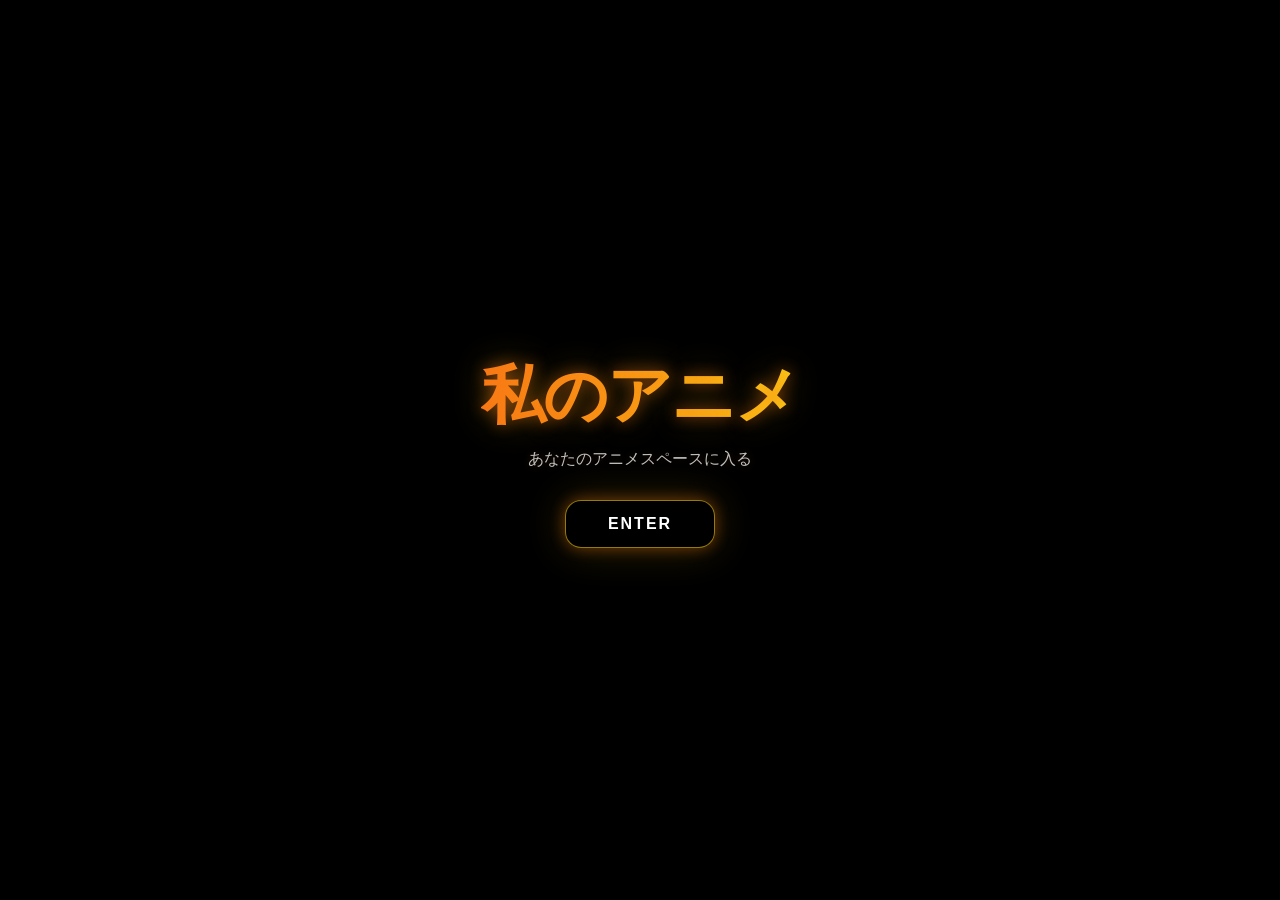
<file: docs/index.html>
<!DOCTYPE html>
<html lang="en">

<head>
  <meta charset="UTF-8" />
  <meta name="viewport" content="width=device-width, initial-scale=1.0"/>

  <title>私のアニメ</title>

  <style>

    * {
      margin: 0;
      padding: 0;
      box-sizing: border-box;
    }

    body {
      height: 100vh;
      overflow: hidden;
      font-family: Arial, sans-serif;
      background: black;
    }

    /* 🎬 VIDEO BACKGROUND */
    .bg-video {
      position: fixed;
      inset: 0;
      width: 100%;
      height: 100%;
      object-fit: cover;

      z-index: -2;

      filter: brightness(0.35) contrast(1.2) saturate(1.2);
      transform: scale(1.05);
    }

    
  .overlay {
  position: fixed;
  inset: 0;
  z-index: -1;

  background: radial-gradient(
    circle at center,
    rgba(0,0,0,0.05) 0%,
    rgba(0,0,0,0.45) 60%,
    rgba(0,0,0,0.75) 100%
  );
}

    /* 🎯 CENTER CONTENT */
    .center {
      position: relative;
      z-index: 2;
      height: 100vh;

      display: flex;
      flex-direction: column;
      justify-content: center;
      align-items: center;

      text-align: center;
      color: white;
    }

    /* ✨ TITLE */
.title {
  font-size: 64px;
  font-weight: 900;
  letter-spacing: -2px;

  background: linear-gradient(90deg, #f97316, #facc15, #fb7185, #f97316);
  background-size: 300% 100%;

  -webkit-background-clip: text;
  background-clip: text;
  color: transparent;

  animation: fireFlow 4s linear infinite;

  text-shadow:
    0 0 15px rgba(249,115,22,0.5),
    0 0 35px rgba(250,204,21,0.3);
}

@keyframes fireFlow {
  0% { background-position: 0% 50%; }
  100% { background-position: 100% 50%; }
}

    .subtitle {
  margin-top: 10px;
  color: rgba(255,255,255,0.75);
  font-size: 16px;

  text-shadow:
    0 0 10px rgba(255,140,0,0.2);
}

    /* 🔵 ENTER BUTTON */
.enter-btn {
  margin-top: 30px;

  padding: 14px 42px;
  border-radius: 16px;

  text-decoration: none;
  color: white;

  border: 1px solid rgba(250,204,21,0.6);
  background: rgba(0,0,0,0.4);
  backdrop-filter: blur(10px);

  font-weight: bold;
  letter-spacing: 2px;

  transition: 0.3s;

  box-shadow:
    0 0 15px rgba(249,115,22,0.4),
    0 0 40px rgba(250,204,21,0.2);

  animation: btnPulse 2.5s infinite;
}

    .enter-btn:hover {
  transform: scale(1.08);
  box-shadow:
    0 0 60px rgba(249,115,22,0.6),
    0 0 100px rgba(250,204,21,0.3);
}

@keyframes btnPulse {
  0%, 100% {
    box-shadow:
      0 0 15px rgba(249,115,22,0.3),
      0 0 35px rgba(250,204,21,0.15);
  }

  50% {
    box-shadow:
      0 0 25px rgba(249,115,22,0.6),
      0 0 60px rgba(250,204,21,0.25);
  }
}

    /* 📱 MOBILE */
    @media (max-width: 700px) {

      .title {
        font-size: 38px;
      }

      .enter-btn {
        padding: 12px 30px;
        font-size: 14px;
      }
    }

  </style>

</head>

<body>

  <!-- 🎬 BACKGROUND VIDEO -->
  <video class="bg-video" autoplay muted loop playsinline preload="auto">
    <source src="background_video/new_bg.mp4" type="video/mp4">
  </video>

  <!-- 🌑 OVERLAY -->
  <div class="overlay"></div>

  <!-- 🎯 CENTER CONTENT -->
  <div class="center">

    <div class="title">私のアニメ</div>
    <div class="subtitle">あなたのアニメスペースに入る</div>

    <a href="page1.html" class="enter-btn">
      ENTER
    </a>

  </div>

</body>

</html>
</file>
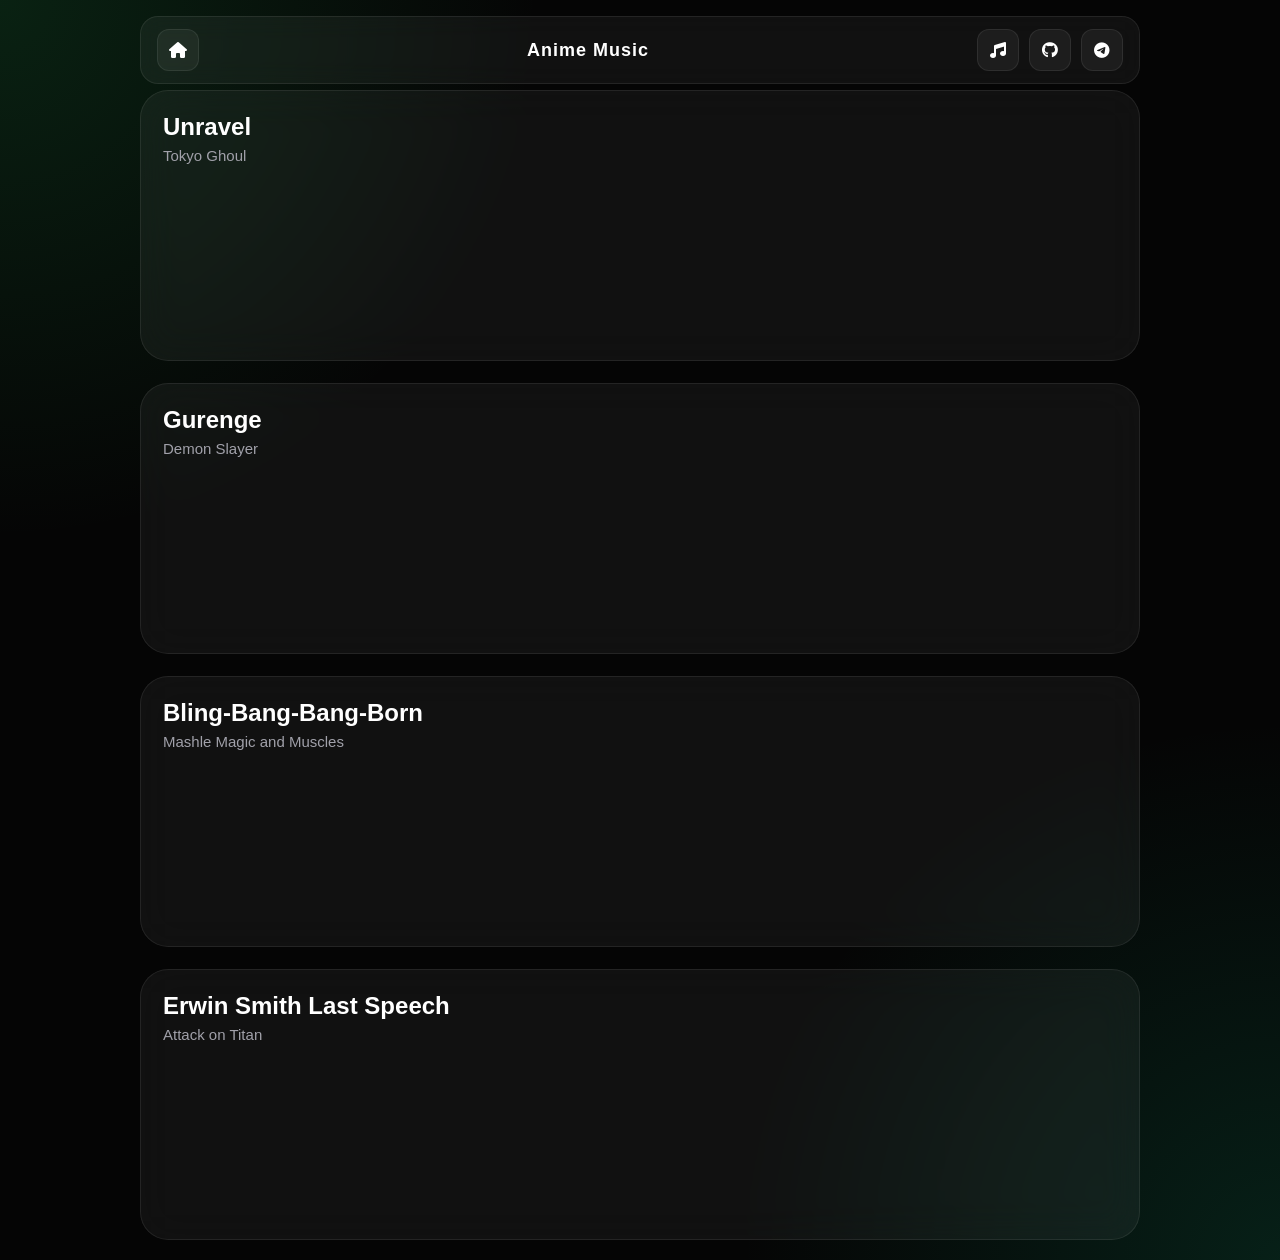
<file: docs/music.html>
<!DOCTYPE html>
<html lang="en">

<head>

  <meta charset="UTF-8">
  <meta name="viewport" content="width=device-width, initial-scale=1.0">

  <title>Anime Music</title>

  <!-- ICONS -->
  <link rel="stylesheet"
        href="https://cdnjs.cloudflare.com/ajax/libs/font-awesome/6.5.1/css/all.min.css">

  <style>

    *{
      margin:0;
      padding:0;
      box-sizing:border-box;
    }

    body{

      min-height:100vh;

      background:
        radial-gradient(circle at top left,
          rgba(34,197,94,0.15),
          transparent 30%),

        radial-gradient(circle at bottom right,
          rgba(16,185,129,0.15),
          transparent 30%),

        #050505;

      color:white;

      font-family:Arial,sans-serif;

      padding:20px;
      padding-top:90px; /* IMPORTANT for navbar */
    }

    .container{
      max-width:1000px;
      margin:auto;
    }

    /* ================= NAVBAR ================= */

    .top-nav {
      position: fixed;
      top: 16px;
      left: 50%;
      transform: translateX(-50%);

      width: calc(100% - 32px);
      max-width: 1000px;

      display: flex;
      align-items: center;
      justify-content: space-between;

      padding: 12px 16px;

      background: rgba(255,255,255,0.05);
      border: 1px solid rgba(255,255,255,0.08);
      backdrop-filter: blur(12px);

      border-radius: 18px;

      z-index: 999;
    }

    .nav-title {
      font-size: 18px;
      font-weight: bold;
      color: white;
      letter-spacing: 1px;
    }

    .nav-right {
      display: flex;
      gap: 10px;
    }

    .nav-btn {
      width: 42px;
      height: 42px;

      display: flex;
      align-items: center;
      justify-content: center;

      border-radius: 12px;

      text-decoration: none;
      color: white;

      background: rgba(255,255,255,0.05);
      border: 1px solid rgba(255,255,255,0.08);

      transition: 0.2s;
    }

    .nav-btn:hover {
      transform: scale(1.1);
      border-color: rgba(34,197,94,0.5);
      box-shadow: 0 0 20px rgba(34,197,94,0.2);
    }

    /* ================= SONG LIST ================= */

    .song-list{

      display:flex;
      flex-direction:column;

      gap:22px;
    }

    .song{

      background:rgba(255,255,255,0.05);

      border:1px solid rgba(255,255,255,0.08);

      backdrop-filter:blur(20px);

      border-radius:28px;

      padding:22px;

      transition:0.3s;
    }

    .song:hover{

      transform:translateY(-6px);

      border-color:rgba(34,197,94,0.4);

      box-shadow:0 20px 50px rgba(34,197,94,0.18);
    }

    .song-info{
      margin-bottom:18px;
    }

    .song-title{
      font-size:24px;
      font-weight:bold;
    }

    .anime-name{
      margin-top:6px;
      color:#a1a1aa;
      font-size:15px;
    }

    iframe{
      border:none;
      border-radius:12px;
    }

    /* ================= MOBILE ================= */

    @media(max-width:700px){

      body{
        padding:14px;
        padding-top:80px;
      }

      .nav-title{
        font-size:14px;
      }

      .nav-btn{
        width:36px;
        height:36px;
      }

      .song-title{
        font-size:20px;
      }
    }

  </style>

</head>

<body>

  <!-- ================= NAVBAR ================= -->

  <div class="top-nav">

    <a href="page1.html" class="nav-btn">
      <i class="fa-solid fa-house"></i>
    </a>

    <div class="nav-title">
      Anime Music
    </div>

    <div class="nav-right">

      <a href="music.html" class="nav-btn">
        <i class="fa-solid fa-music"></i>
      </a>

      <a href="https://github.com/" class="nav-btn">
        <i class="fa-brands fa-github"></i>
      </a>

      <a href="https://telegram.org/" class="nav-btn">
        <i class="fa-brands fa-telegram"></i>
      </a>

    </div>

  </div>

  <!-- ================= CONTENT ================= -->

  <div class="container">

    <div class="song-list">

      <!-- SONG 1 -->
      <div class="song">
        <div class="song-info">
          <div class="song-title">Unravel</div>
          <div class="anime-name">Tokyo Ghoul</div>
        </div>

        <iframe loading="lazy"
          src="https://open.spotify.com/embed/track/1rN9QoVxw5U7TJkyaUR8C1?utm_source=generator"
          width="100%" height="152"
          allow="autoplay; clipboard-write; encrypted-media; fullscreen; picture-in-picture">
        </iframe>
      </div>

      <!-- SONG 2 -->
      <div class="song">
        <div class="song-info">
          <div class="song-title">Gurenge</div>
          <div class="anime-name">Demon Slayer</div>
        </div>

        <iframe loading="lazy"
          src="https://open.spotify.com/embed/track/41tYgm5VUu1awE3Cp36LIm?utm_source=generator&theme=0"
          width="100%" height="152"
          allow="autoplay; clipboard-write; encrypted-media; fullscreen; picture-in-picture">
        </iframe>
      </div>

      <!-- SONG 3 -->
      <div class="song">
        <div class="song-info">
          <div class="song-title">Bling-Bang-Bang-Born</div>
          <div class="anime-name">Mashle Magic and Muscles</div>
        </div>

        <iframe loading="lazy"
          src="https://open.spotify.com/embed/track/0kdqcbwei4MDWFEX5f33yG?utm_source=generator"
          width="100%" height="152"
          allow="autoplay; clipboard-write; encrypted-media; fullscreen; picture-in-picture">
        </iframe>
      </div>

      <!-- SONG 4 -->
      <div class="song">
        <div class="song-info">
          <div class="song-title">Erwin Smith Last Speech</div>
          <div class="anime-name">Attack on Titan</div>
        </div>

        <iframe loading="lazy"
          src="https://open.spotify.com/embed/track/6ipGidttUaUXmA0Ke2lLjR?utm_source=generator"
          width="100%" height="152"
          allow="autoplay; clipboard-write; encrypted-media; fullscreen; picture-in-picture">
        </iframe>
      </div>

    </div>

  </div>

</body>

</html>
</file>
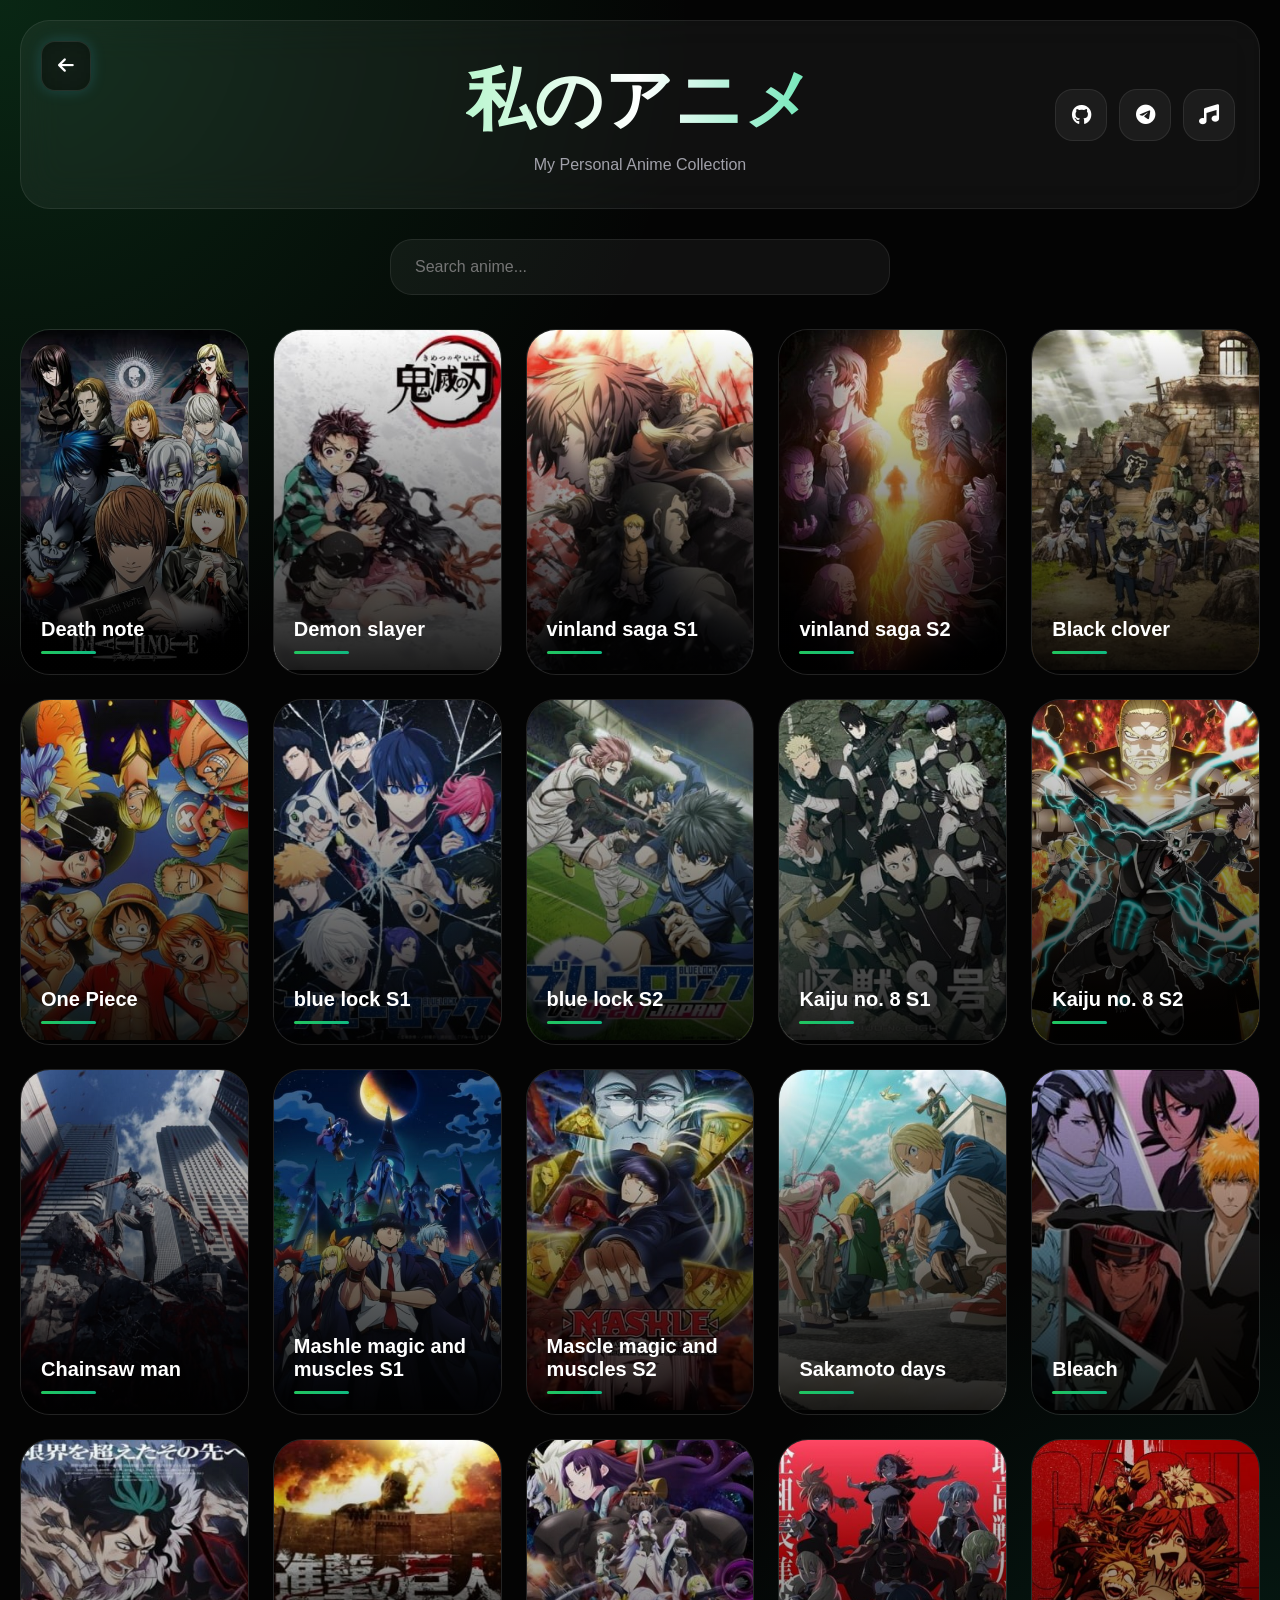
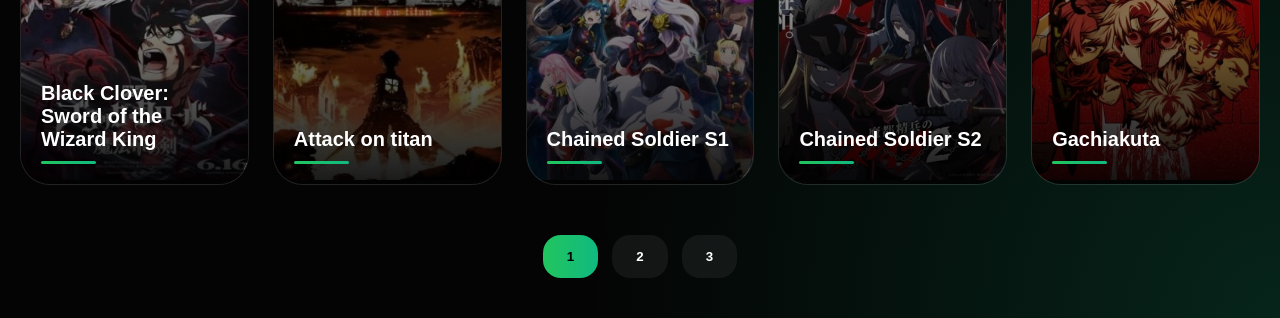
<file: docs/page1.html>
<!DOCTYPE html>
<html lang="en">

<head>
  <meta charset="UTF-8">
  <meta name="viewport" content="width=device-width, initial-scale=1.0">

  <title>私のアニメ - Page 1</title>

  <link rel="stylesheet" href="style.css">

  <link rel="stylesheet"
    href="https://cdnjs.cloudflare.com/ajax/libs/font-awesome/6.5.1/css/all.min.css">
</head>

<body>

  <div class="container">

    <div class="header">

      <div class="title-area">

        <h1 class="title">私のアニメ</h1>

        <p class="subtitle">
          My Personal Anime Collection
        </p>

      </div>

      <div class="socials">

        <a class="social-btn"
          href="https://github.com/ESCclicker"
          target="_blank">

          <i class="fa-brands fa-github"></i>

        </a>

        <a class="social-btn"
          href="https://t.me/+6w40XYAH0KM4MTg1"
          target="_blank">

          <i class="fa-brands fa-telegram"></i>

        </a>

        <a class="social-btn"
   href="music.html">

  <i class="fa-solid fa-music"></i>
      
</a>
<a href="index.html" class="back-btn">
  <i class="fa-solid fa-arrow-left"></i>
</a>
      </div>

    </div>

    <!-- SEARCH -->

    <div class="search-area">

      <input
        type="text"
        id="searchInput"
        class="search-box"
        placeholder="Search anime..."
      >
     
    </div>

    <!-- GALLERY -->

    <div class="gallery">

      <div class="card">

        <img src="anime_images/death note.jpg">

        <div class="overlay"></div>

        <div class="card-content">

          <div class="anime-title">
            Death note
          </div>

          <div class="line"></div>

        </div>

      </div>

      <div class="card">

        <img src="anime_images/demon slayer.jpg">

        <div class="overlay"></div>

        <div class="card-content">

          <div class="anime-title">
            Demon slayer
          </div>

          <div class="line"></div>

        </div>

      </div>

      <div class="card">

        <img src="anime_images/vinland saga season_1.jpg">

        <div class="overlay"></div>

        <div class="card-content">

          <div class="anime-title">
            vinland saga S1
          </div>

          <div class="line"></div>

        </div>

      </div>

      
      <div class="card">

        <img src="anime_images/vinland saga season_2.jpg">

        <div class="overlay"></div>

        <div class="card-content">

          <div class="anime-title">
            vinland saga S2
          </div>

          <div class="line"></div>

        </div>

      </div>

      
      <div class="card">

        <img src="anime_images/black clover.jpg">

        <div class="overlay"></div>

        <div class="card-content">

          <div class="anime-title">
            Black clover
          </div>

          <div class="line"></div>

        </div>

      </div>
      
      <div class="card">

        <img src="anime_images/One Piece.jpg">

        <div class="overlay"></div>

        <div class="card-content">

          <div class="anime-title">
            One Piece
          </div>

          <div class="line"></div>

        </div>

      </div>
          <div class="card">

        <img src="anime_images/blue lock.jpg">

        <div class="overlay"></div>

        <div class="card-content">

          <div class="anime-title">
            blue lock S1
          </div>

          <div class="line"></div>

        </div>

      </div>
          <div class="card">

        <img src="anime_images/blue lock season 2.jpg">

        <div class="overlay"></div>

        <div class="card-content">

          <div class="anime-title">
            blue lock S2
          </div>

          <div class="line"></div>

        </div>

      </div>
          <div class="card">

        <img src="anime_images/kaiju no. 8.jpg">

        <div class="overlay"></div>

        <div class="card-content">

          <div class="anime-title">
            Kaiju no. 8 S1
          </div>

          <div class="line"></div>

        </div>

      </div>
          <div class="card">

        <img src="anime_images/kaiju no. 8 season_2.jpg">

        <div class="overlay"></div>

        <div class="card-content">

          <div class="anime-title">
            Kaiju no. 8 S2
          </div>

          <div class="line"></div>

        </div>

      </div>
          <div class="card">

        <img src="anime_images/chainsaw man.jpg">

        <div class="overlay"></div>

        <div class="card-content">

          <div class="anime-title">
            Chainsaw man
          </div>

          <div class="line"></div>

        </div>

      </div>
          <div class="card">

        <img src="anime_images/mashle magic and muscles season_1.jpg">

        <div class="overlay"></div>

        <div class="card-content">

          <div class="anime-title">
            Mashle magic and muscles S1
          </div>

          <div class="line"></div>

        </div>

      </div>
          <div class="card">

        <img src="anime_images/mashle magic and muscles season_2.jpg">

        <div class="overlay"></div>

        <div class="card-content">

          <div class="anime-title">
            Mascle magic and muscles S2
          </div>

          <div class="line"></div>

        </div>

      </div>
          <div class="card">

        <img src="anime_images/sakamoto days season_1.jpg">

        <div class="overlay"></div>

        <div class="card-content">

          <div class="anime-title">
            Sakamoto days
          </div>

          <div class="line"></div>

        </div>

      </div>
          <div class="card">

        <img src="anime_images/Bleach.jpg">

        <div class="overlay"></div>

        <div class="card-content">

          <div class="anime-title">
            Bleach
          </div>

          <div class="line"></div>

        </div>

      </div>
          <div class="card">

        <img src="anime_images/black clover _sword of the wizard king.jpg">

        <div class="overlay"></div>

        <div class="card-content">

          <div class="anime-title">
            Black Clover: Sword of the Wizard King
          </div>

          <div class="line"></div>

        </div>

      </div>
          <div class="card">

        <img src="anime_images/attack on titan.jpg">

        <div class="overlay"></div>

        <div class="card-content">

          <div class="anime-title">
            Attack on titan
          </div>

          <div class="line"></div>

        </div>

      </div>
          <div class="card">

        <img src="anime_images/chained soldier season 1.jpg">

        <div class="overlay"></div>

        <div class="card-content">

          <div class="anime-title">
            Chained Soldier S1
          </div>

          <div class="line"></div>

        </div>

      </div>
          <div class="card">

        <img src="anime_images/chained soldier season 2.jpg">

        <div class="overlay"></div>

        <div class="card-content">

          <div class="anime-title">
            Chained Soldier S2
          </div>

          <div class="line"></div>

        </div>

      </div>
          <div class="card">

        <img src="anime_images/Gachiakuta.jpg">

        <div class="overlay"></div>

        <div class="card-content">

          <div class="anime-title">
            Gachiakuta
          </div>

          <div class="line"></div>

        </div>

      </div>

    </div>

    <!-- PAGINATION -->

    <div class="bottom-pagination">

      <a href="index.html">
        <button class="page-btn active">
          1
        </button>
      </a>

      <a href="page2.html">
        <button class="page-btn">
          2
        </button>
      </a>

      <a href="page3.html">
        <button class="page-btn">
          3
        </button>
      </a>

    </div>

  </div>

  <script src="script.js"></script>

</body>
</html>
</file>
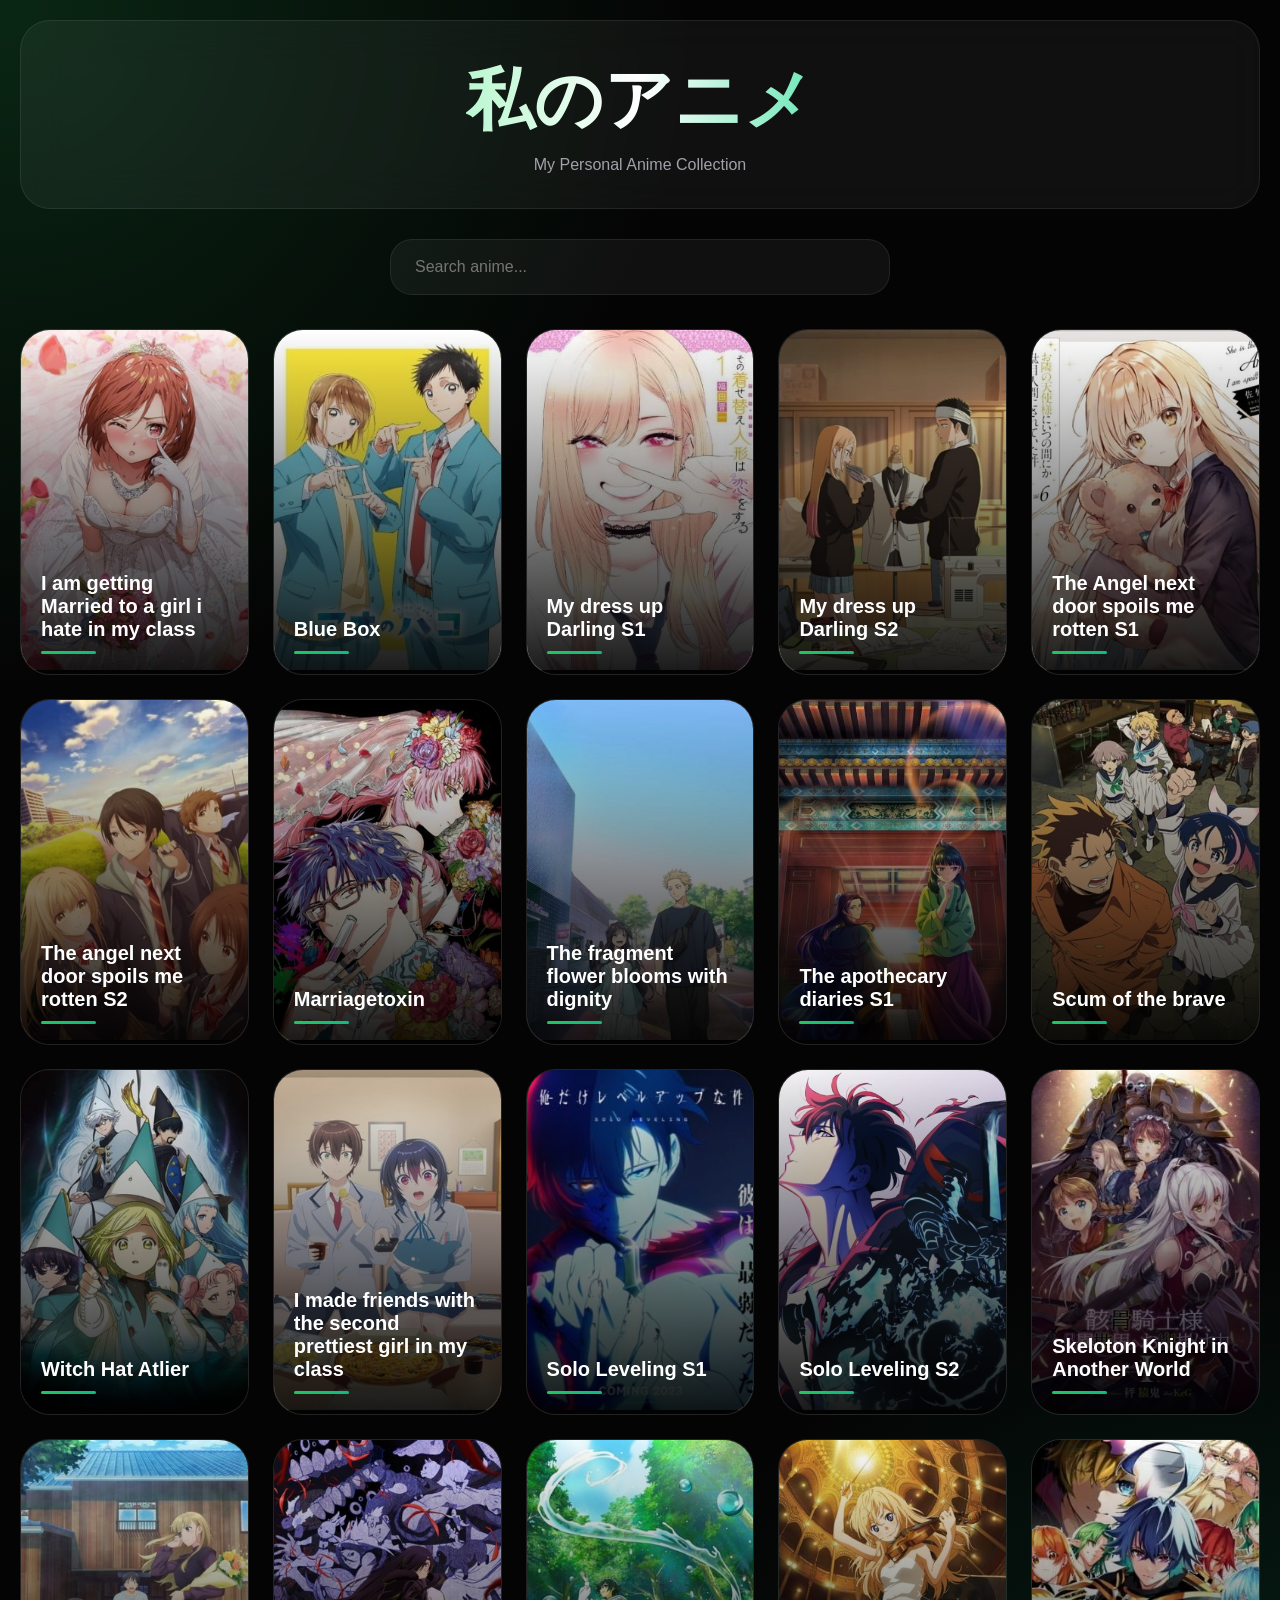
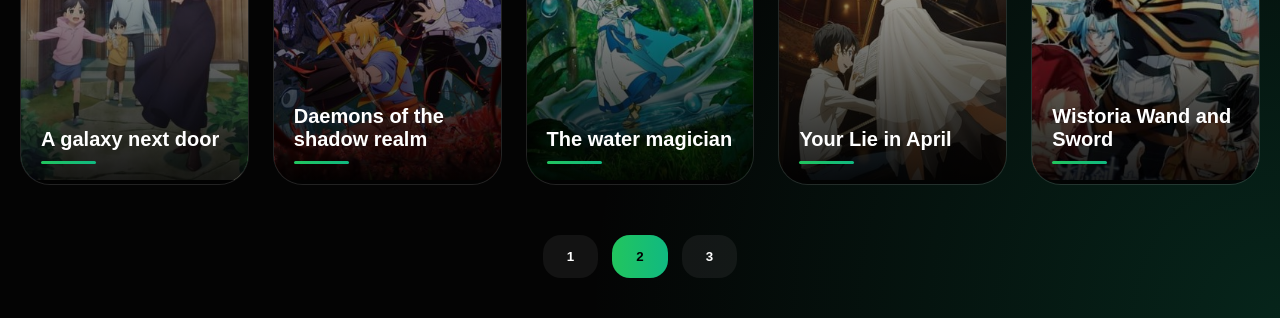
<file: docs/page2.html>
<!DOCTYPE html>
<html lang="en">

<head>
  <meta charset="UTF-8">
  <meta name="viewport" content="width=device-width, initial-scale=1.0">

  <title>私のアニメ - Page 2</title>

  <link rel="stylesheet" href="style.css">

  <link rel="stylesheet"
    href="https://cdnjs.cloudflare.com/ajax/libs/font-awesome/6.5.1/css/all.min.css">
</head>

<body>

  <div class="container">

    <div class="header">

      <div class="title-area">

        <h1 class="title">私のアニメ</h1>

        <p class="subtitle">
          My Personal Anime Collection
        </p>

      </div>

    </div>

    <div class="search-area">

      <input
        type="text"
        id="searchInput"
        class="search-box"
        placeholder="Search anime..."
      >

    </div>

    <div class="gallery">

      <div class="card">

        <img src="anime_images/i am getting married to a girl i hate in my class.jpg">

        <div class="overlay"></div>

        <div class="card-content">

          <div class="anime-title">
            I am getting Married to a girl i hate in my class
          </div>

          <div class="line"></div>

        </div>

      </div>

      <div class="card">

        <img src="anime_images/blue box.jpg">

        <div class="overlay"></div>

        <div class="card-content">

          <div class="anime-title">
            Blue Box
          </div>

          <div class="line"></div>

        </div>

      </div>

      <div class="card">

        <img src="anime_images/my dress up darling season1.jpg">

        <div class="overlay"></div>

        <div class="card-content">

          <div class="anime-title">
            My dress up Darling S1
          </div>

          <div class="line"></div>

        </div>

      </div>

      <div class="card">

        <img src="anime_images/my dress up darling season 2.jpg">

        <div class="overlay"></div>

        <div class="card-content">

          <div class="anime-title">
            My dress up Darling S2
          </div>

          <div class="line"></div>

        </div>

      </div>
      <div class="card">

        <img src="anime_images/The angel next door spoils me rotten _season1.jpg">

        <div class="overlay"></div>

        <div class="card-content">

          <div class="anime-title">
            The Angel next door spoils me rotten S1
          </div>

          <div class="line"></div>

        </div>

      </div>

      <div class="card">

        <img src="anime_images/The angel next door spoils me rotten _Season2.jpg">

        <div class="overlay"></div>

        <div class="card-content">

          <div class="anime-title">
            The angel next door spoils me rotten S2
          </div>

          <div class="line"></div>

        </div>

      </div>

      <div class="card">

        <img src="anime_images/marriagetoxin.jpg">

        <div class="overlay"></div>

        <div class="card-content">

          <div class="anime-title">
            Marriagetoxin
          </div>

          <div class="line"></div>

        </div>

      </div>

      <div class="card">

        <img src="anime_images/The fragrant flower blooms with dignity.jpg">

        <div class="overlay"></div>

        <div class="card-content">

          <div class="anime-title">
            The fragment flower blooms with dignity 
          </div>

          <div class="line"></div>

        </div>

      </div>

      <div class="card">

        <img src="anime_images/The apothecary diaries season_1.jpg">

        <div class="overlay"></div>

        <div class="card-content">

          <div class="anime-title">
            The apothecary diaries S1
          </div>

          <div class="line"></div>

        </div>

      </div>

      <div class="card">

        <img src="anime_images/scum of the brave.jpg">

        <div class="overlay"></div>

        <div class="card-content">

          <div class="anime-title">
            Scum of the brave
          </div>

          <div class="line"></div>

        </div>

      </div>

      <div class="card">

        <img src="anime_images/Witch Hat atlier.jpg">

        <div class="overlay"></div>

        <div class="card-content">

          <div class="anime-title">
            Witch Hat Atlier
          </div>

          <div class="line"></div>

        </div>

      </div>

      <div class="card">

        <img src="anime_images/I made friends with the second prettiest girl in my class.jpg">

        <div class="overlay"></div>

        <div class="card-content">

          <div class="anime-title">
            I made friends with the second prettiest girl in my class
          </div>

          <div class="line"></div>

        </div>

      </div>

      <div class="card">

        <img src="anime_images/solo leveling season1.jpg">

        <div class="overlay"></div>

        <div class="card-content">

          <div class="anime-title">
            Solo Leveling S1
          </div>

          <div class="line"></div>

        </div>

      </div>

      <div class="card">

        <img src="anime_images/Solo Leveling Season 2.jpg">

        <div class="overlay"></div>

        <div class="card-content">

          <div class="anime-title">
            Solo Leveling S2
          </div>

          <div class="line"></div>

        </div>

      </div>

      <div class="card">

        <img src="anime_images/Skeloton Knight in Another World.jpg">

        <div class="overlay"></div>

        <div class="card-content">

          <div class="anime-title">
            Skeloton Knight in Another World
          </div>

          <div class="line"></div>

        </div>

      </div>

      <div class="card">

        <img src="anime_images/a galaxy next door.jpg">

        <div class="overlay"></div>

        <div class="card-content">

          <div class="anime-title">
            A galaxy next door
          </div>

          <div class="line"></div>

        </div>

      </div>

      <div class="card">

        <img src="anime_images/Daemons of the shadow realm.jpg">

        <div class="overlay"></div>

        <div class="card-content">

          <div class="anime-title">
            Daemons of the shadow realm
          </div>

          <div class="line"></div>

        </div>

      </div>

      <div class="card">

        <img src="anime_images/The water magician.jpg">

        <div class="overlay"></div>

        <div class="card-content">

          <div class="anime-title">
            The water magician
          </div>

          <div class="line"></div>

        </div>

      </div>

      <div class="card">

        <img src="anime_images/Your Lie in April.jpg">

        <div class="overlay"></div>

        <div class="card-content">

          <div class="anime-title">
            Your Lie in April
          </div>

          <div class="line"></div>

        </div>

      </div>

      <div class="card">

        <img src="anime_images/Wistoria Wand And sword.jpg">

        <div class="overlay"></div>

        <div class="card-content">

          <div class="anime-title">
            Wistoria Wand and Sword 
          </div>

          <div class="line"></div>

        </div>

      </div>



    </div>

    <div class="bottom-pagination">

      <a href="index.html">
        <button class="page-btn">
          1
        </button>
      </a>

      <a href="page2.html">
        <button class="page-btn active">
          2
        </button>
      </a>

      <a href="page3.html">
        <button class="page-btn">
          3
        </button>
      </a>

    </div>

  </div>

  <script src="script.js"></script>

</body>
</html>
</file>
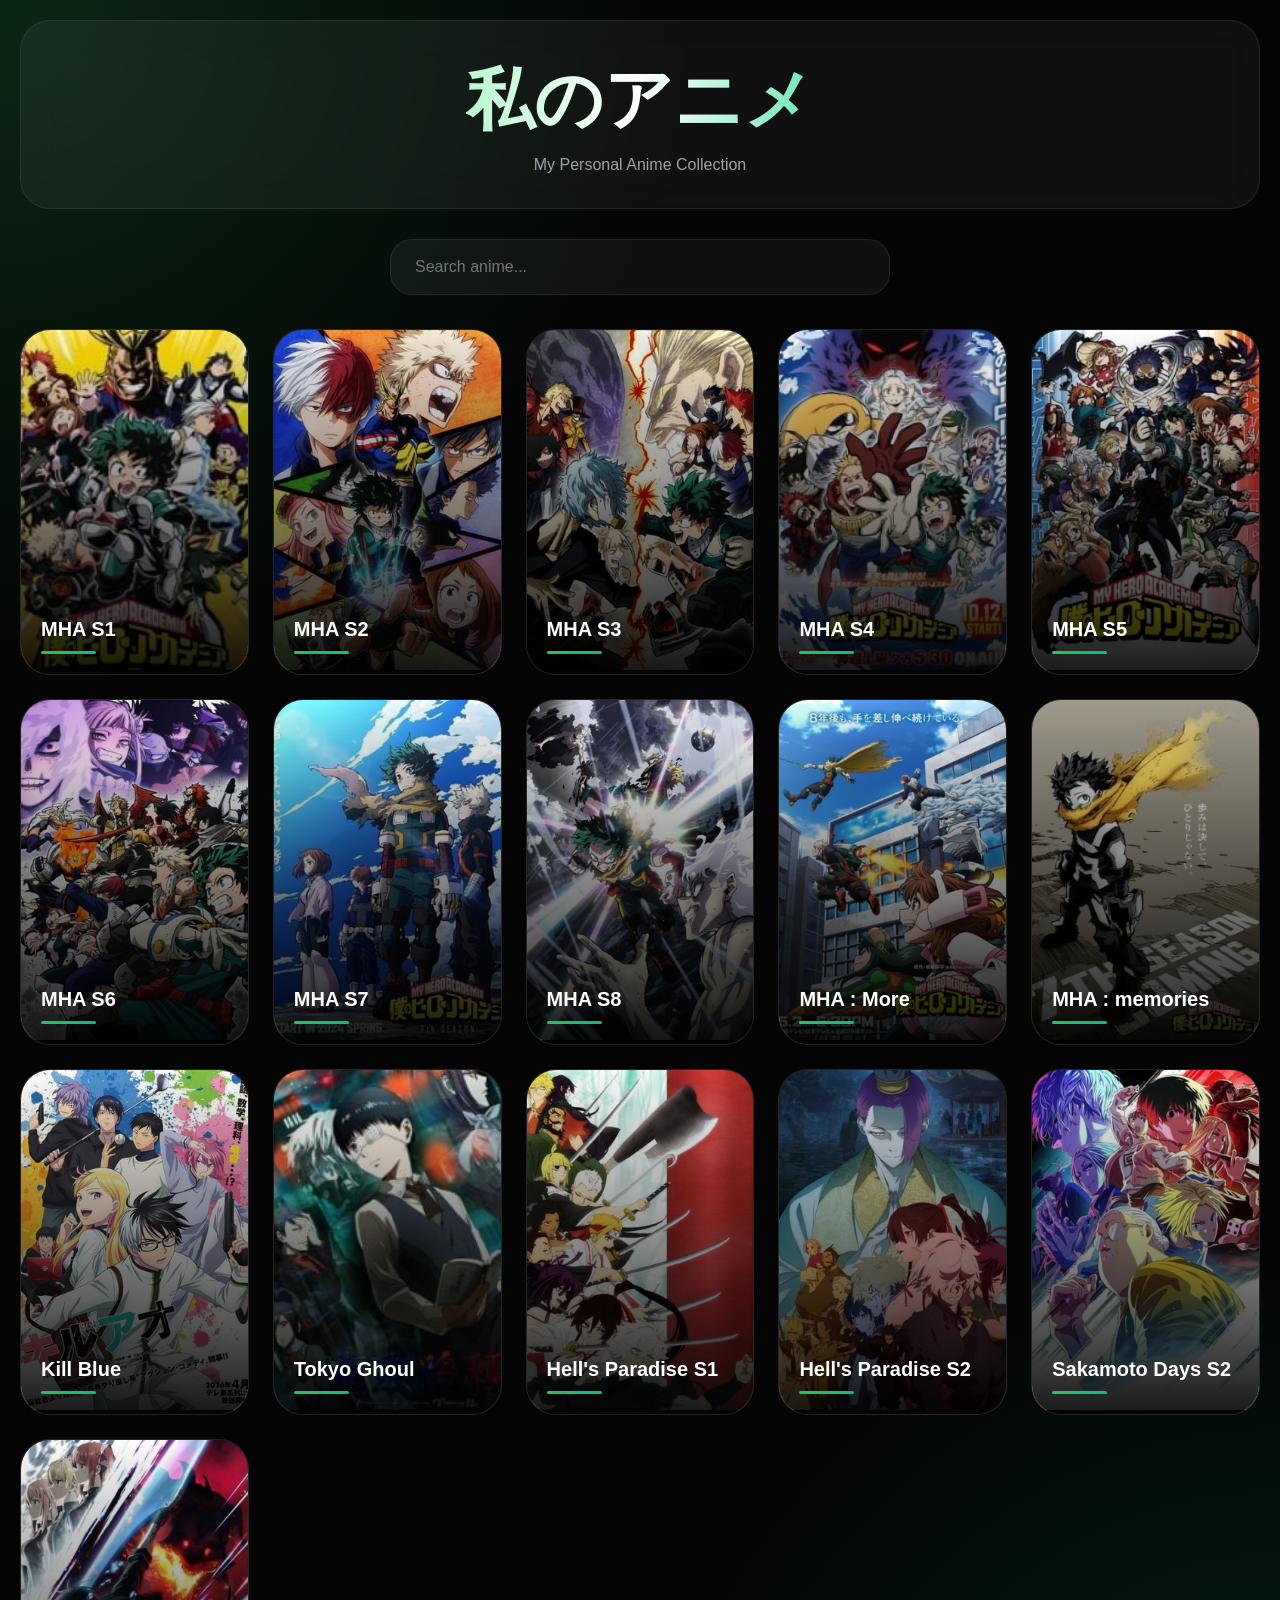
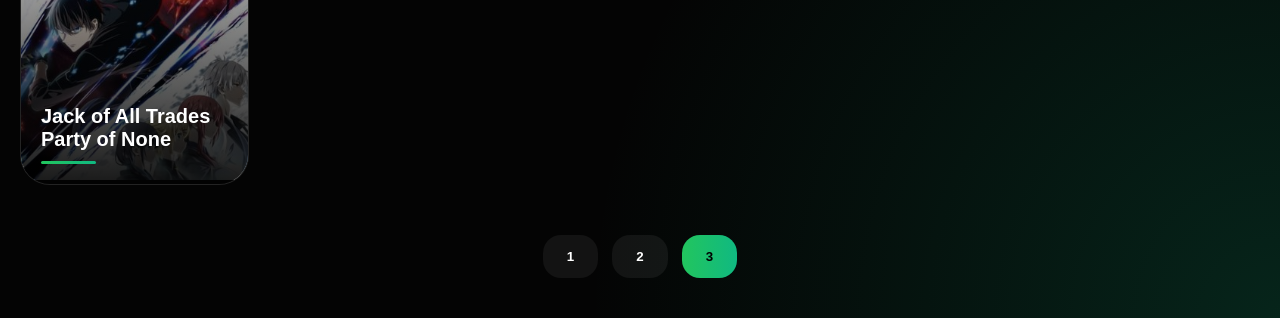
<file: docs/page3.html>
<!DOCTYPE html>
<html lang="en">

<head>
  <meta charset="UTF-8">
  <meta name="viewport" content="width=device-width, initial-scale=1.0">

  <title>私のアニメ - Page 3</title>

  <link rel="stylesheet" href="style.css">

  <link rel="stylesheet"
    href="https://cdnjs.cloudflare.com/ajax/libs/font-awesome/6.5.1/css/all.min.css">
</head>

<body>

  <div class="container">

    <div class="header">

      <div class="title-area">

        <h1 class="title">私のアニメ</h1>

        <p class="subtitle">
          My Personal Anime Collection
        </p>

      </div>

    </div>

    <div class="search-area">

      <input
        type="text"
        id="searchInput"
        class="search-box"
        placeholder="Search anime..."
      >

    </div>

    <div class="gallery">

      <div class="card">

        <img src="anime_images/MHA season1.jpg">

        <div class="overlay"></div>

        <div class="card-content">

          <div class="anime-title">
            MHA S1
          </div>

          <div class="line"></div>

        </div>

      </div>

      <div class="card">

        <img src="anime_images/MHA season2.jpg">

        <div class="overlay"></div>

        <div class="card-content">

          <div class="anime-title">
            MHA S2
          </div>

          <div class="line"></div>

        </div>

      </div>

      <div class="card">

        <img src="anime_images/MHA season3.jpg">

        <div class="overlay"></div>

        <div class="card-content">

          <div class="anime-title">
            MHA S3
          </div>

          <div class="line"></div>

        </div>

      </div>
           <div class="card">

        <img src="anime_images/MHA season 4.jpg">

        <div class="overlay"></div>

        <div class="card-content">

          <div class="anime-title">
            MHA S4
          </div>

          <div class="line"></div>

        </div>

      </div>
           <div class="card">

        <img src="anime_images/MHA season 5.jpg">

        <div class="overlay"></div>

        <div class="card-content">

          <div class="anime-title">
            MHA S5
          </div>

          <div class="line"></div>

        </div>

      </div>
           <div class="card">

        <img src="anime_images/MHA season6.jpg">

        <div class="overlay"></div>

        <div class="card-content">

          <div class="anime-title">
            MHA S6
          </div>

          <div class="line"></div>

        </div>

      </div>
           <div class="card">

        <img src="anime_images/MHA season 7.jpg">

        <div class="overlay"></div>

        <div class="card-content">

          <div class="anime-title">
            MHA S7
          </div>

          <div class="line"></div>

        </div>

      </div>
           <div class="card">

        <img src="anime_images/MHA season 8.jpg">

        <div class="overlay"></div>

        <div class="card-content">

          <div class="anime-title">
            MHA S8
          </div>

          <div class="line"></div>

        </div>

      </div>
           <div class="card">

        <img src="anime_images/My hero academia_More.jpg">

        <div class="overlay"></div>

        <div class="card-content">

          <div class="anime-title">
            MHA : More
          </div>

          <div class="line"></div>

        </div>

      </div>
           <div class="card">

        <img src="anime_images/My hero academia memories.jpg">

        <div class="overlay"></div>

        <div class="card-content">

          <div class="anime-title">
            MHA : memories
          </div>

          <div class="line"></div>

        </div>

      </div>
           <div class="card">

        <img src="anime_images/kill blue.jpg">

        <div class="overlay"></div>

        <div class="card-content">

          <div class="anime-title">
           Kill Blue
          </div>

          <div class="line"></div>

        </div>

      </div>
           <div class="card">

        <img src="anime_images/tokyo ghoul.jpg">

        <div class="overlay"></div>

        <div class="card-content">

          <div class="anime-title">
            Tokyo Ghoul 
          </div>

          <div class="line"></div>

        </div>

      </div>
        <div class="card">

        <img src="anime_images/Hell's paradise.jpg">

        <div class="overlay"></div>

        <div class="card-content">

          <div class="anime-title">
            Hell's Paradise S1
          </div>

          <div class="line"></div>

        </div>

      </div>
  <div class="card">

        <img src="anime_images/Hell's paradise season_2.jpg">

        <div class="overlay"></div>

        <div class="card-content">

          <div class="anime-title">
            Hell's Paradise S2
          </div>

          <div class="line"></div>

        </div>

      </div>
  <div class="card">

        <img src="anime_images/sakamoto days season_2.jpg">

        <div class="overlay"></div>

        <div class="card-content">

          <div class="anime-title">
            Sakamoto Days S2
          </div>

          <div class="line"></div>

        </div>

      </div>
  <div class="card">

        <img src="anime_images/jack-of-all-trades party of none.jpg">

        <div class="overlay"></div>

        <div class="card-content">

          <div class="anime-title">
             Jack of All Trades Party of None
          </div>

          <div class="line"></div>

        </div>

      </div>


    </div>

    <div class="bottom-pagination">

      <a href="page1.html">
        <button class="page-btn">
          1
        </button>
      </a>

      <a href="page2.html">
        <button class="page-btn">
          2
        </button>
      </a>

      <a href="page3.html">
        <button class="page-btn active">
          3
        </button>
      </a>

    </div>

  </div>

  <script src="script.js"></script>

</body>
</html>
</file>
<file: docs/style.css>
* {
  margin: 0;
  padding: 0;
  box-sizing: border-box;
}

body {

  background:
    radial-gradient(circle at top left,
      rgba(34, 197, 94, 0.18),
      transparent 30%),

    radial-gradient(circle at bottom right,
      rgba(16, 185, 129, 0.18),
      transparent 30%),

    #040404;

  color: white;

  font-family: Arial, sans-serif;

  min-height: 100vh;

  padding: 20px;

  overflow-x: hidden;
}

.container {
  max-width: 1400px;
  margin: auto;
}

.header {

  position: relative;
  
  display: flex;
  justify-content: center;
  align-items: center;

  background: rgba(255,255,255,0.05);

  border: 1px solid rgba(255,255,255,0.08);

  backdrop-filter: blur(20px);

  padding: 34px;
  flex-wrap: wrap;
  border-radius: 30px;

  margin-bottom: 30px;
}

.title-area {
  text-align: center;
}

.title {

  font-size: 68px;
  font-weight: 900;

  background:
    linear-gradient(
      to right,
      #bbf7d0,
      white,
      #6ee7b7
    );

  background-clip: text;
  -webkit-background-clip: text;

  color: transparent;
  -webkit-text-fill-color: transparent;
}

.subtitle {

  margin-top: 10px;

  color: #a1a1aa;
}

.socials {

  position: absolute;

  right: 24px;

  display: flex;
  gap: 12px;
}

.social-btn {

  width: 52px;
  height: 52px;

  border-radius: 18px;

  display: flex;
  align-items: center;
  justify-content: center;

  background: rgba(255,255,255,0.05);

  border: 1px solid rgba(255,255,255,0.08);

  color: white;

  text-decoration: none;

  font-size: 20px;
}

.search-area {

  margin-bottom: 34px;

  display: flex;
  justify-content: center;
}

.search-box {

  width: 100%;
  max-width: 500px;

  padding: 18px 24px;

  border-radius: 22px;

  border: 1px solid rgba(255,255,255,0.08);

  background: rgba(255,255,255,0.05);

  color: white;

  font-size: 16px;

  outline: none;
}



.gallery {

  display: grid;

  grid-template-columns:
    repeat(auto-fit, minmax(220px, 1fr));

  gap: 24px;
}

.card {

  position: relative;

  overflow: hidden;

  border-radius: 30px;

  background: rgba(255,255,255,0.05);

  border: 1px solid rgba(255,255,255,0.08);

  transition: 0.4s;
}

.card:hover {

  transform:
    translateY(-10px)
    scale(1.02);

  border-color:
    rgba(34,197,94,0.5);
}

.card img {

  width: 100%;
  height: 340px;

  object-fit: cover;
}

.overlay {

  position: absolute;
  inset: 0;

  background:
    linear-gradient(
      to top,
      rgba(0,0,0,0.9),
      transparent
    );
}

.card-content {

  position: absolute;

  bottom: 0;

  width: 100%;

  padding: 20px;
}

.anime-title {

  font-size: 20px;
  font-weight: bold;
}

.line {

  margin-top: 10px;

  width: 55px;
  height: 3px;

  border-radius: 999px;

  background:
    linear-gradient(
      to right,
      #22c55e,
      #10b981
    );
}

.bottom-pagination {

  display: flex;

  justify-content: center;

  gap: 14px;

  margin-top: 50px;
  margin-bottom: 20px;
}

.page-btn {

  padding: 14px 24px;

  border: none;
  border-radius: 18px;

  cursor: pointer;

  color: white;

  font-weight: bold;

  background: rgba(255,255,255,0.06);
}

.page-btn.active {

  background:
    linear-gradient(
      to right,
      #22c55e,
      #10b981
    );

  color: black;
}
.back-btn {
  position: fixed;
  top: 20px;
  left: 20px;

  width: 50px;
  height: 50px;

  display: flex;
  align-items: center;
  justify-content: center;

  text-decoration: none;

  font-size: 18px;

  color: white;

  background: rgba(0,0,0,0.45);
  border: 1px solid rgba(255,255,255,0.1);

  border-radius: 14px;
  backdrop-filter: blur(12px);

  box-shadow:
    0 0 15px rgba(56,189,248,0.2);

  transition: 0.25s ease;

  z-index: 999;
}

.back-btn i {
  transition: 0.25s ease;
}

.back-btn:hover {
  transform: scale(1.12);
  border-color: rgba(56,189,248,0.6);
  box-shadow:
    0 0 30px rgba(56,189,248,0.4);
}

.back-btn:hover i {
  transform: translateX(-2px);
}
@media (max-width: 700px) {

  .title {
    font-size: 42px;
  }

  .gallery {

    grid-template-columns:
      repeat(2, 1fr);
  }

  .card img {
    height: 260px;
  }

    .header {
    flex-direction: column;
    align-items: center;
    text-align: center;
    gap: 16px;
  }

     .socials {
    position: static;
    justify-content: center;
    flex-wrap: wrap;
  }
  .social-btn {
  width: 44px;
  height: 44px;
  font-size: 18px;
}
}
</file>
